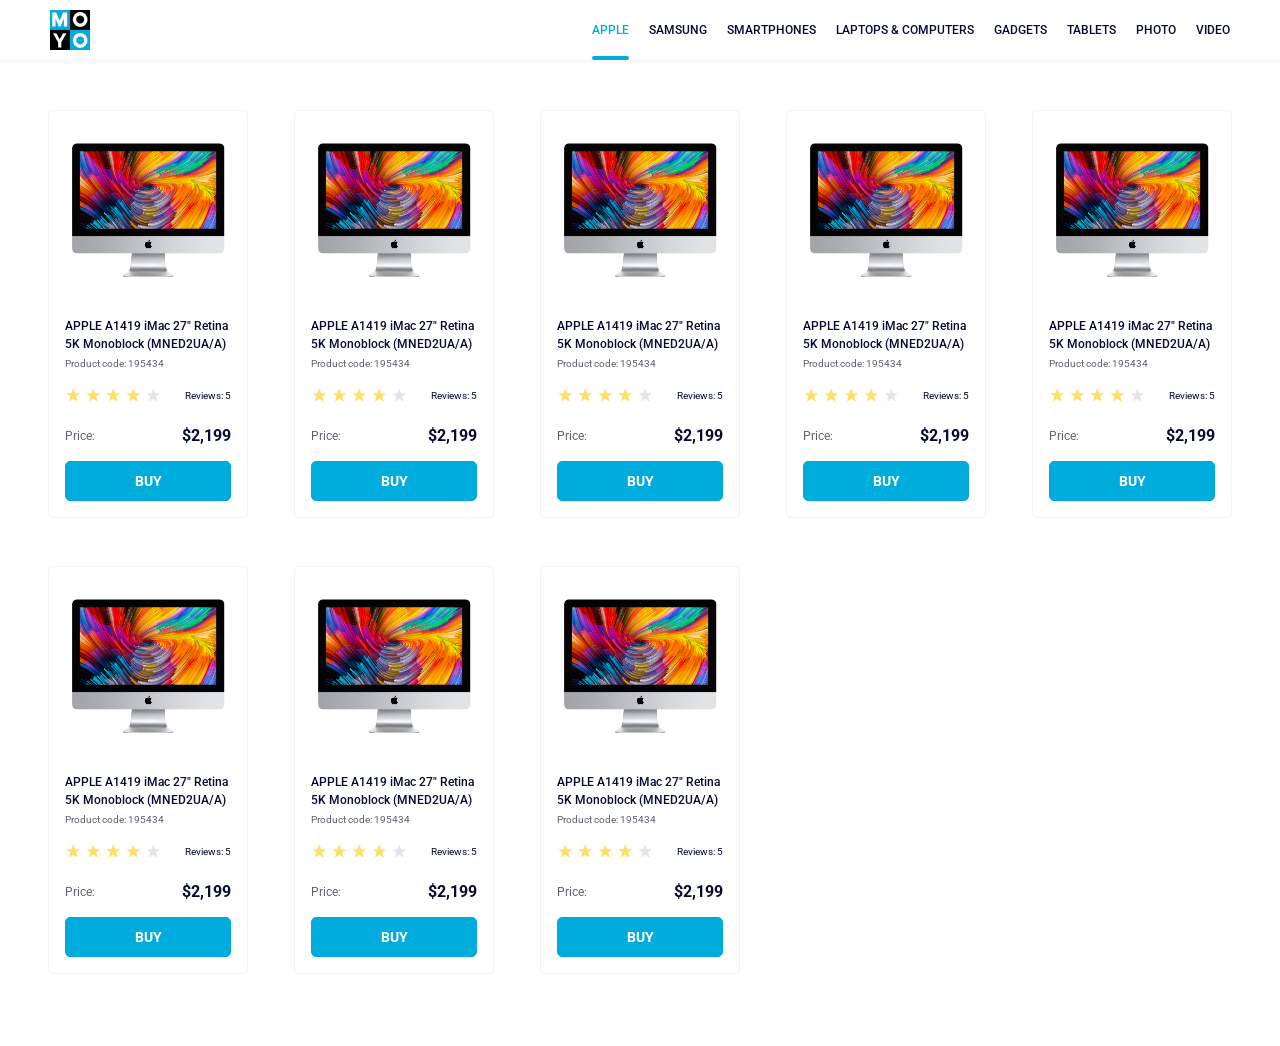
<file: index.html>
<!doctype html><html lang="en"><head><meta charset="utf-8"><meta name="viewport" content="width=device-width, initial-scale=1.0"><title>Catalog</title><link rel="preconnect" href="https://fonts.gstatic.com"><link href="https://fonts.googleapis.com/css2?family=Roboto:wght@400;500;700&display=swap" rel="stylesheet"><link rel="stylesheet" href="index.fd285344.css"></head><body> <header class="header"> <a href="#" class="logo"> <img src="logo.eddae0ff.png" alt="Moyo logo" class="logo__image"> </a> <nav class="nav"> <ul class="nav__list"> <li class="nav__item"> <a href="#" class="is-active nav__link"> Apple </a> </li> <li class="nav__item"> <a href="#" class="nav__link"> Samsung </a> </li> <li class="nav__item"> <a href="#" class="nav__link"> Smartphones </a> </li> <li class="nav__item"> <a href="#" class="nav__link" data-qa="nav-hover"> Laptops &amp; computers </a> </li> <li class="nav__item"> <a href="#" class="nav__link"> Gadgets </a> </li> <li class="nav__item"> <a href="#" class="nav__link"> Tablets </a> </li> <li class="nav__item"> <a href="#" class="nav__link"> Photo </a> </li> <li class="nav__item"> <a href="#" class="nav__link"> Video </a> </li> </ul> </nav> </header> <main class="main"> <div class="card" data-qa="card"> <img class="card__image" src="imac.202c52ff.jpeg" alt="iMac A1419"> <h2 class="card__title"> APPLE A1419 iMac 27" Retina 5K Monoblock (MNED2UA/A) </h2> <div class="card__code">Product code: 195434</div> <div class="card__review-container"> <div class="stars stars--4"> <div class="stars__star"></div> <div class="stars__star"></div> <div class="stars__star"></div> <div class="stars__star"></div> <div class="stars__star"></div> </div> <div class="card__review-count">Reviews: 5</div> </div> <div class="card__price-container"> <div class="card__price-label">Price:</div> <div class="card__price">$2,199</div> </div> <a class="card__buy" href="#" data-qa="card-hover"> Buy </a> </div> <div class="card" data-qa="card"> <img class="card__image" src="imac.202c52ff.jpeg" alt="iMac A1419"> <h2 class="card__title"> APPLE A1419 iMac 27" Retina 5K Monoblock (MNED2UA/A) </h2> <div class="card__code">Product code: 195434</div> <div class="card__review-container"> <div class="stars stars--4"> <div class="stars__star"></div> <div class="stars__star"></div> <div class="stars__star"></div> <div class="stars__star"></div> <div class="stars__star"></div> </div> <div class="card__review-count">Reviews: 5</div> </div> <div class="card__price-container"> <div class="card__price-label">Price:</div> <div class="card__price">$2,199</div> </div> <a class="card__buy" href="#" data-qa="card-hover"> Buy </a> </div> <div class="card" data-qa="card"> <img class="card__image" src="imac.202c52ff.jpeg" alt="iMac A1419"> <h2 class="card__title"> APPLE A1419 iMac 27" Retina 5K Monoblock (MNED2UA/A) </h2> <div class="card__code">Product code: 195434</div> <div class="card__review-container"> <div class="stars stars--4"> <div class="stars__star"></div> <div class="stars__star"></div> <div class="stars__star"></div> <div class="stars__star"></div> <div class="stars__star"></div> </div> <div class="card__review-count">Reviews: 5</div> </div> <div class="card__price-container"> <div class="card__price-label">Price:</div> <div class="card__price">$2,199</div> </div> <a class="card__buy" href="#" data-qa="card-hover"> Buy </a> </div> <div class="card" data-qa="card"> <img class="card__image" src="imac.202c52ff.jpeg" alt="iMac A1419"> <h2 class="card__title"> APPLE A1419 iMac 27" Retina 5K Monoblock (MNED2UA/A) </h2> <div class="card__code">Product code: 195434</div> <div class="card__review-container"> <div class="stars stars--4"> <div class="stars__star"></div> <div class="stars__star"></div> <div class="stars__star"></div> <div class="stars__star"></div> <div class="stars__star"></div> </div> <div class="card__review-count">Reviews: 5</div> </div> <div class="card__price-container"> <div class="card__price-label">Price:</div> <div class="card__price">$2,199</div> </div> <a class="card__buy" href="#" data-qa="card-hover"> Buy </a> </div> <div class="card" data-qa="card"> <img class="card__image" src="imac.202c52ff.jpeg" alt="iMac A1419"> <h2 class="card__title"> APPLE A1419 iMac 27" Retina 5K Monoblock (MNED2UA/A) </h2> <div class="card__code">Product code: 195434</div> <div class="card__review-container"> <div class="stars stars--4"> <div class="stars__star"></div> <div class="stars__star"></div> <div class="stars__star"></div> <div class="stars__star"></div> <div class="stars__star"></div> </div> <div class="card__review-count">Reviews: 5</div> </div> <div class="card__price-container"> <div class="card__price-label">Price:</div> <div class="card__price">$2,199</div> </div> <a class="card__buy" href="#" data-qa="card-hover"> Buy </a> </div> <div class="card" data-qa="card"> <img class="card__image" src="imac.202c52ff.jpeg" alt="iMac A1419"> <h2 class="card__title"> APPLE A1419 iMac 27" Retina 5K Monoblock (MNED2UA/A) </h2> <div class="card__code">Product code: 195434</div> <div class="card__review-container"> <div class="stars stars--4"> <div class="stars__star"></div> <div class="stars__star"></div> <div class="stars__star"></div> <div class="stars__star"></div> <div class="stars__star"></div> </div> <div class="card__review-count">Reviews: 5</div> </div> <div class="card__price-container"> <div class="card__price-label">Price:</div> <div class="card__price">$2,199</div> </div> <a class="card__buy" href="#" data-qa="card-hover"> Buy </a> </div> <div class="card" data-qa="card"> <img class="card__image" src="imac.202c52ff.jpeg" alt="iMac A1419"> <h2 class="card__title"> APPLE A1419 iMac 27" Retina 5K Monoblock (MNED2UA/A) </h2> <div class="card__code">Product code: 195434</div> <div class="card__review-container"> <div class="stars stars--4"> <div class="stars__star"></div> <div class="stars__star"></div> <div class="stars__star"></div> <div class="stars__star"></div> <div class="stars__star"></div> </div> <div class="card__review-count">Reviews: 5</div> </div> <div class="card__price-container"> <div class="card__price-label">Price:</div> <div class="card__price">$2,199</div> </div> <a class="card__buy" href="#" data-qa="card-hover"> Buy </a> </div> <div class="card" data-qa="card"> <img class="card__image" src="imac.202c52ff.jpeg" alt="iMac A1419"> <h2 class="card__title"> APPLE A1419 iMac 27" Retina 5K Monoblock (MNED2UA/A) </h2> <div class="card__code">Product code: 195434</div> <div class="card__review-container"> <div class="stars stars--4"> <div class="stars__star"></div> <div class="stars__star"></div> <div class="stars__star"></div> <div class="stars__star"></div> <div class="stars__star"></div> </div> <div class="card__review-count">Reviews: 5</div> </div> <div class="card__price-container"> <div class="card__price-label">Price:</div> <div class="card__price">$2,199</div> </div> <a class="card__buy" href="#" data-qa="card-hover"> Buy </a> </div> </main> </body></html>
</file>
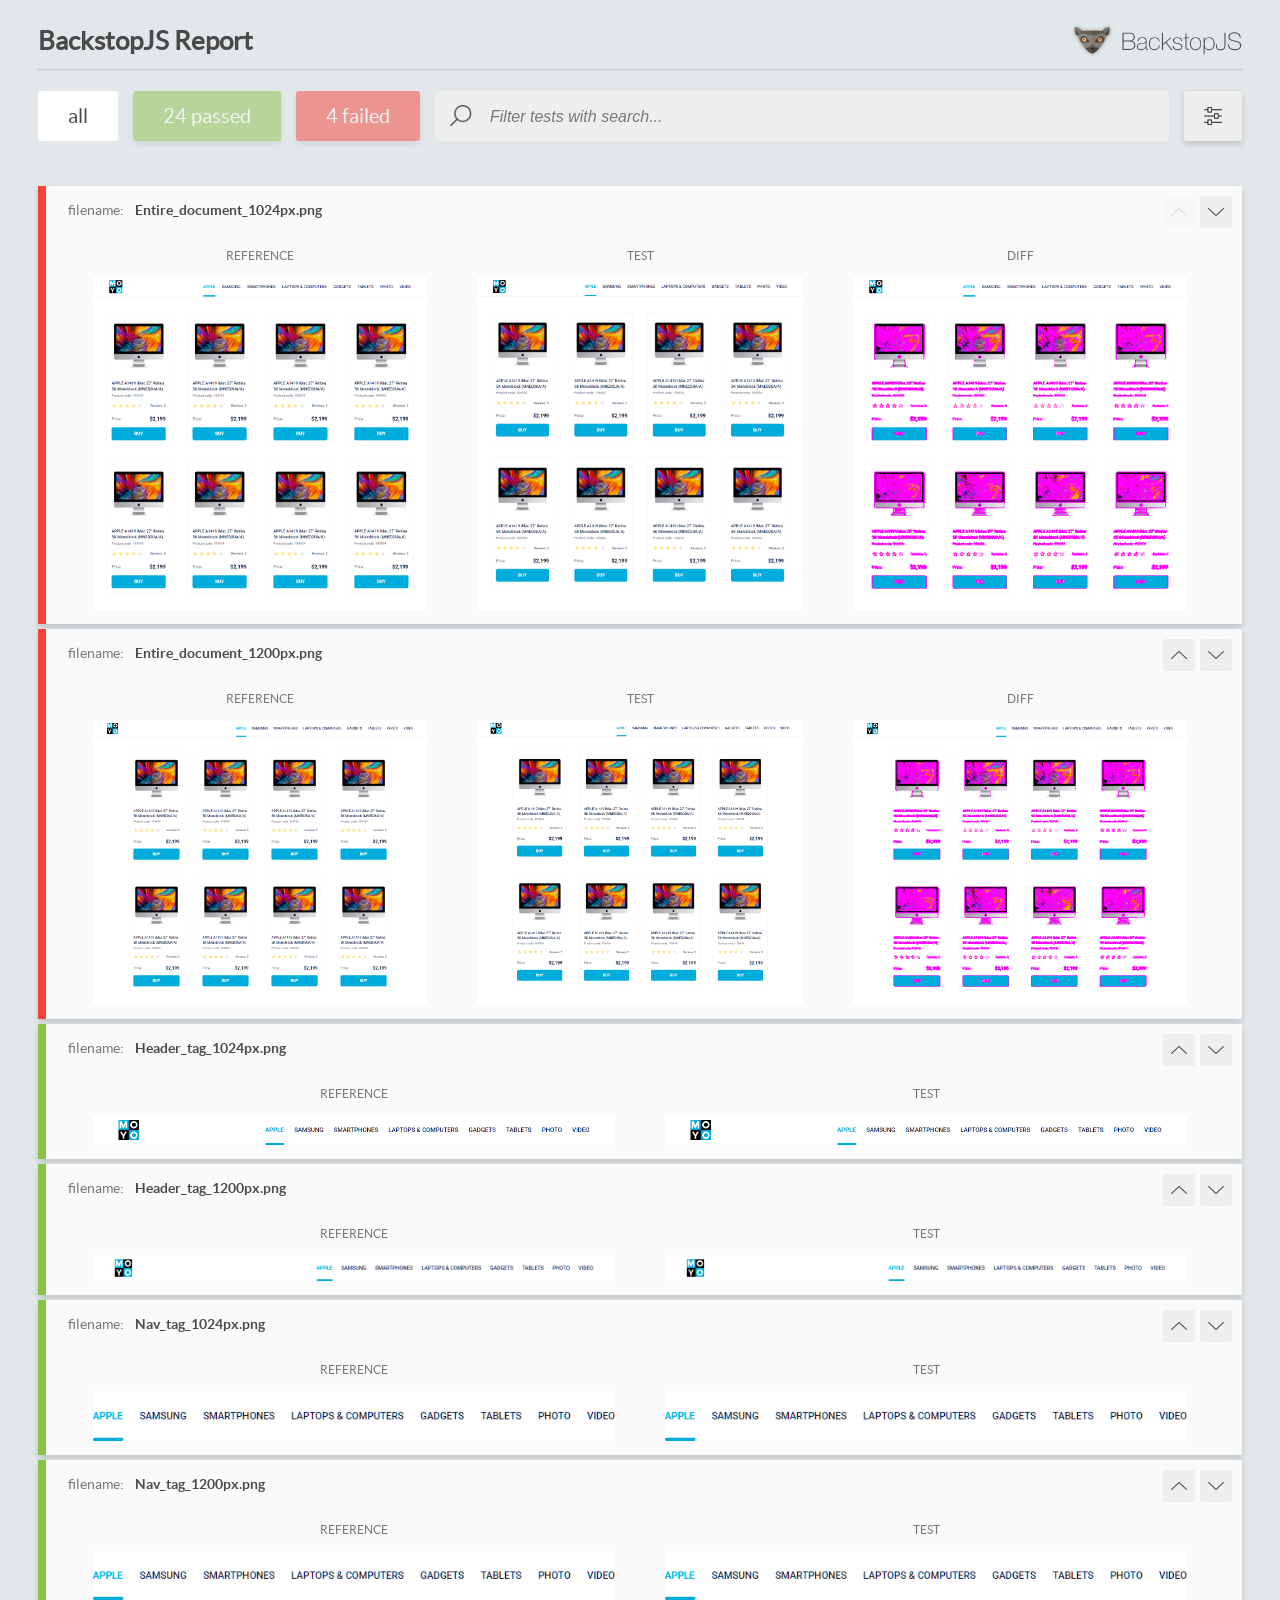
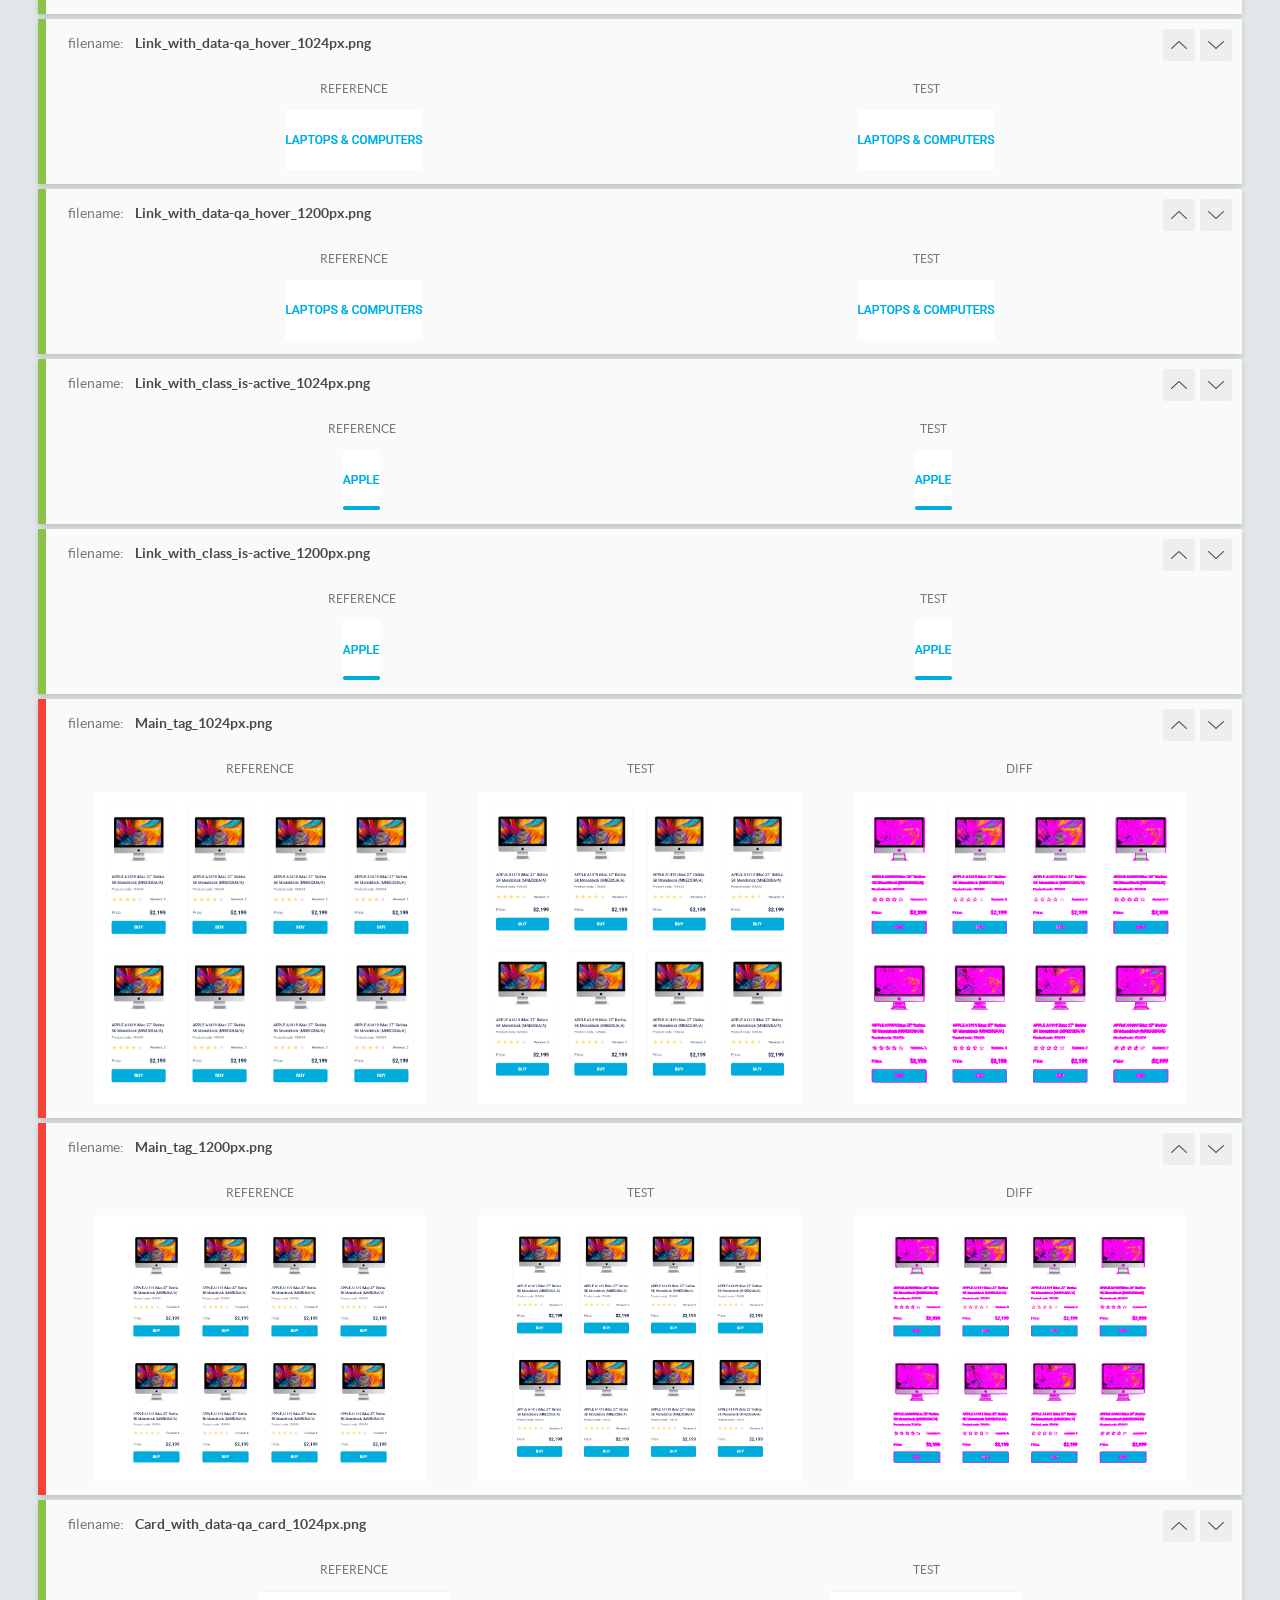
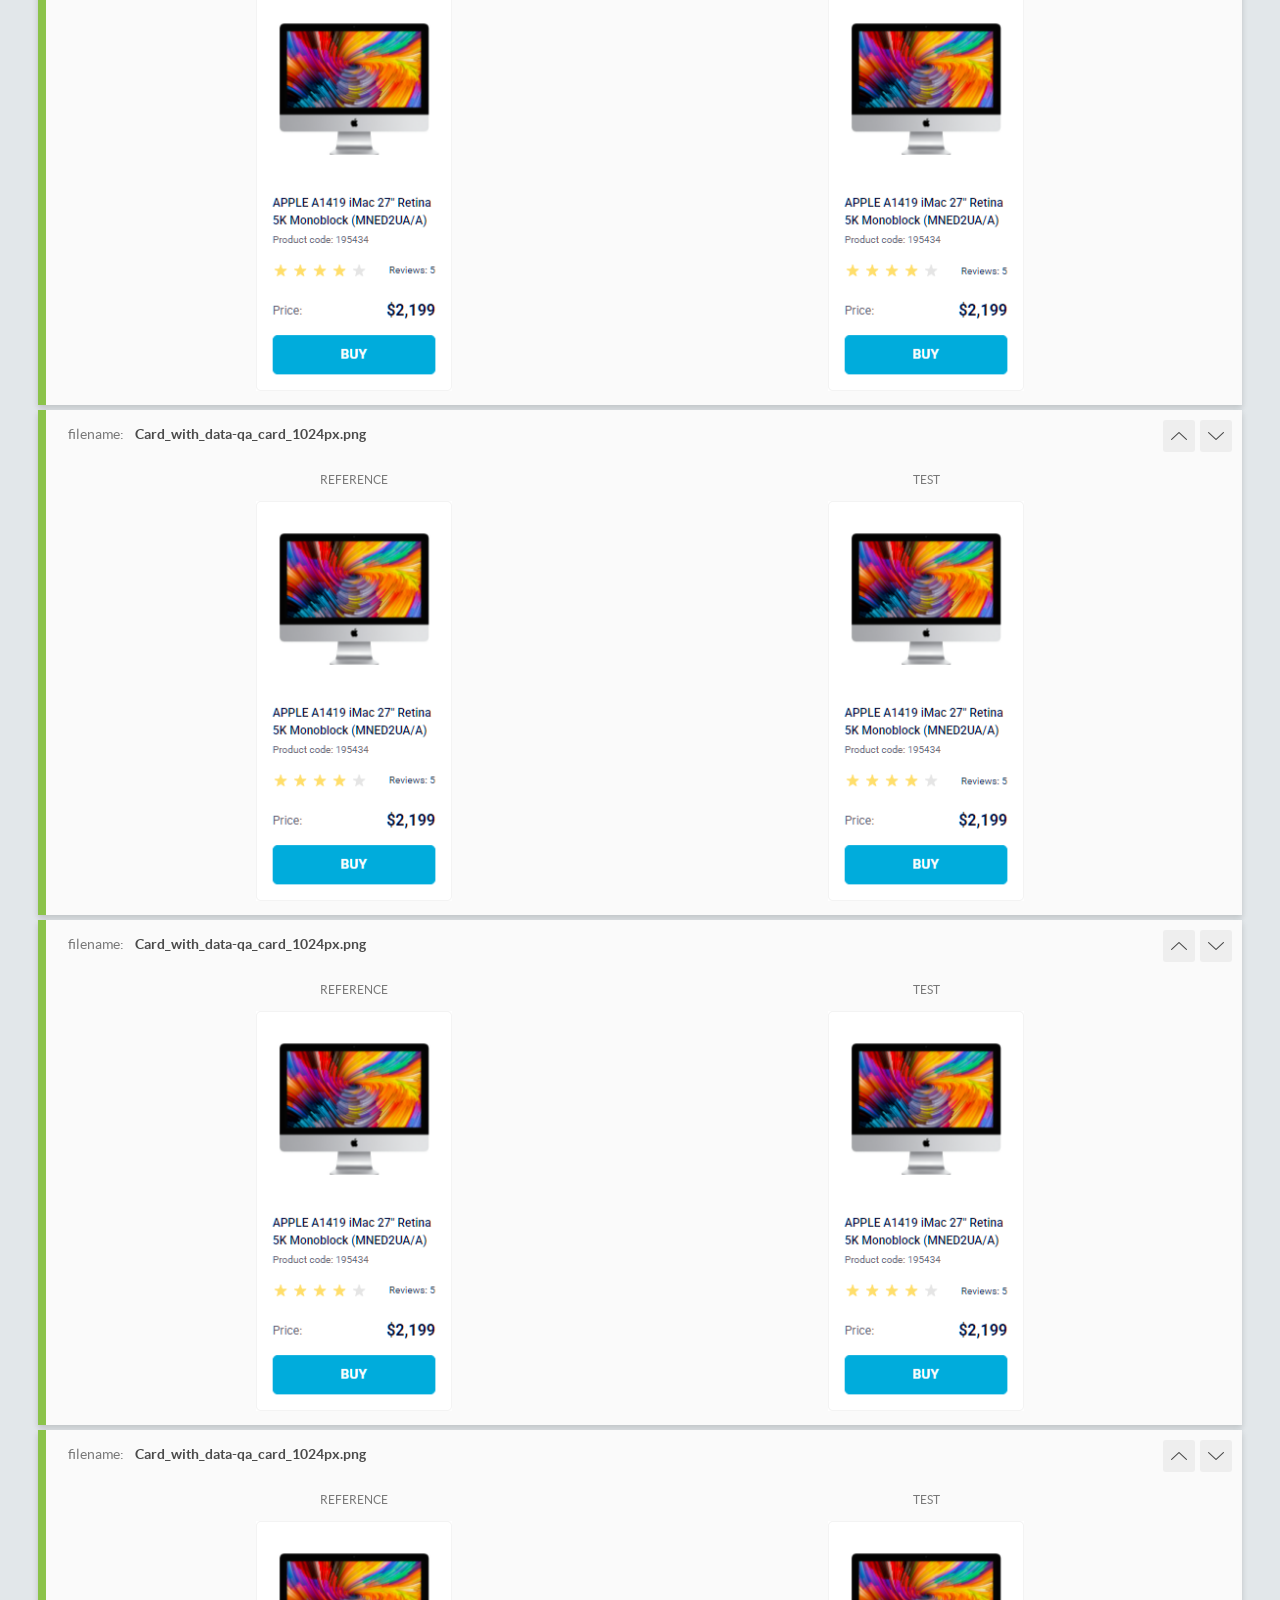
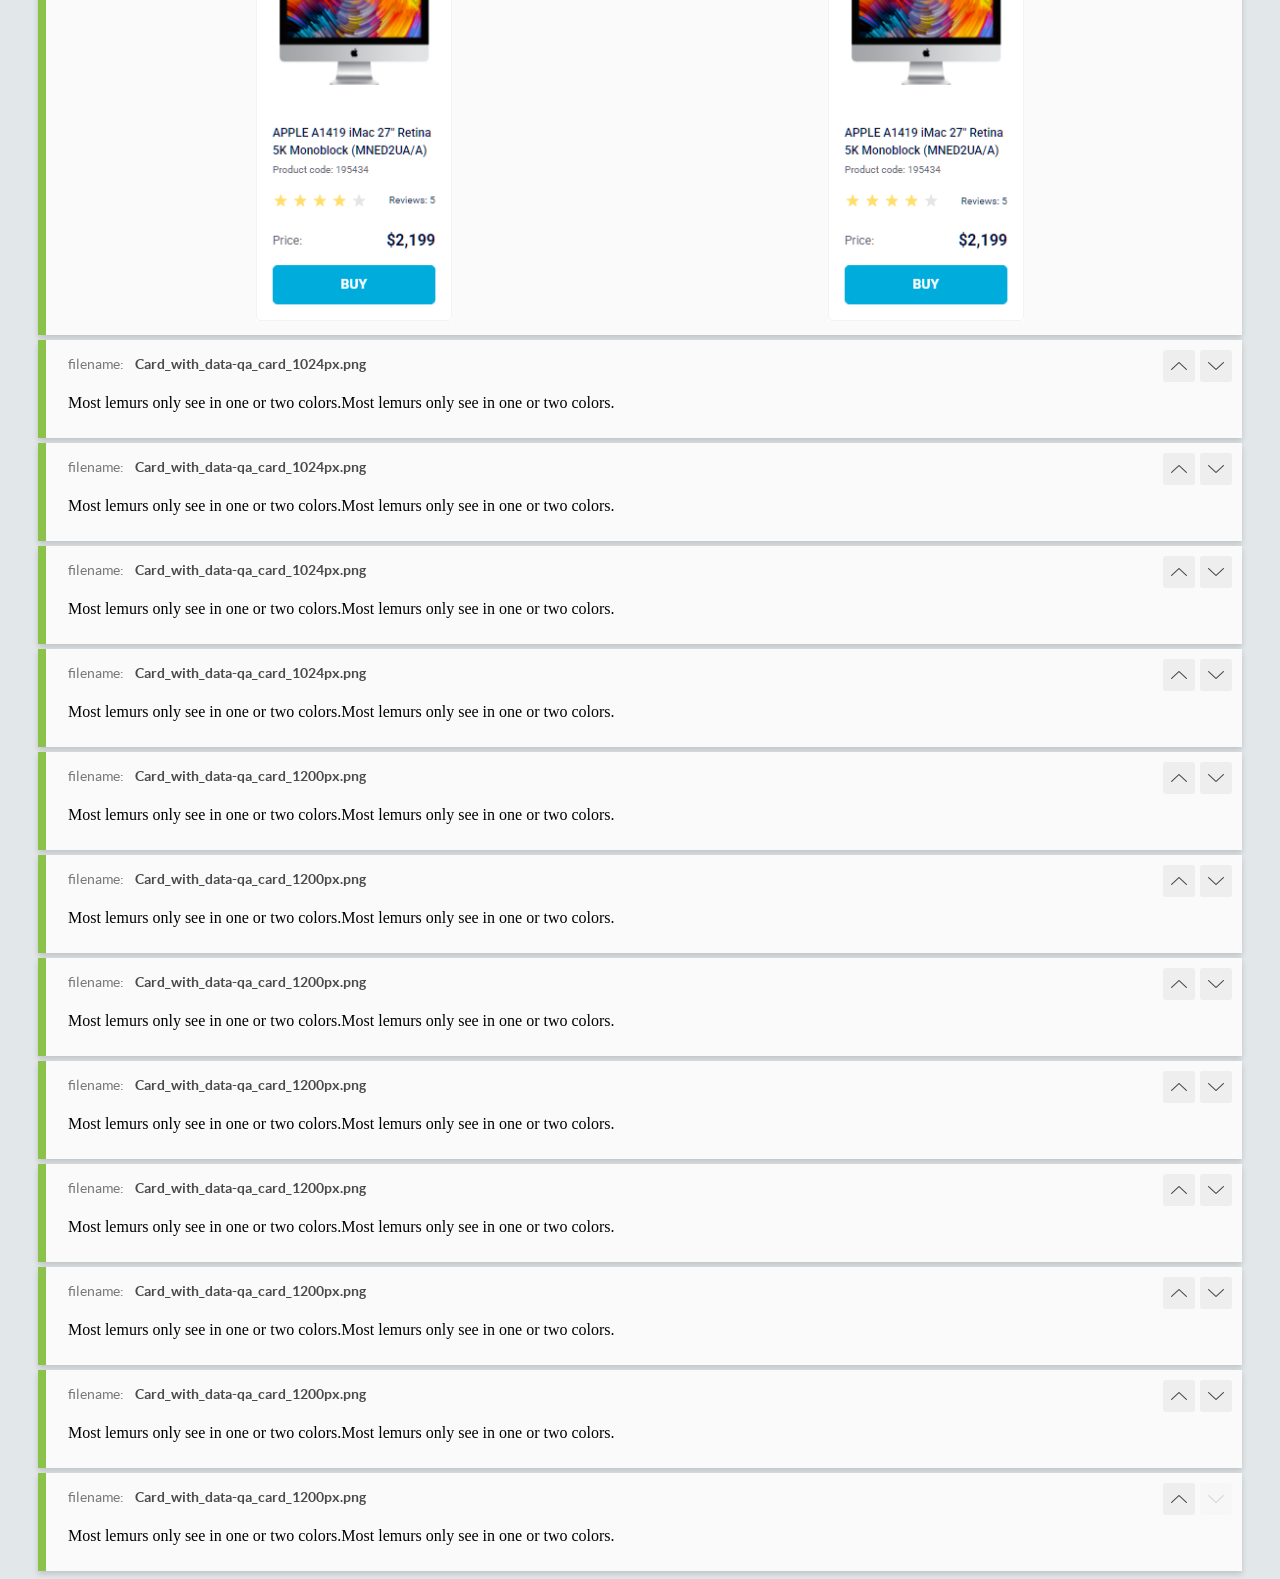
<file: report/html_report/index.html>
<!DOCTYPE html>
<html>
  <head>
    <meta charset="utf-8">
    <!-- Disable Cache -->
    <meta http-equiv="Cache-Control" content="no-cache, no-store, must-revalidate">
    <meta http-equiv="Pragma" content="no-cache">
    <meta http-equiv="Expires" content="0">

    <title>BackstopJS Report</title>

    <style>
      @font-face {
          font-family: 'latoregular';
          src: url('./assets/fonts/lato-regular-webfont.woff2') format('woff2'),
              url('./assets/fonts/lato-regular-webfont.woff') format('woff');
          font-weight: 400;
          font-style: normal;
      }
      @font-face {
          font-family: 'latobold';
          src: url('./assets/fonts/lato-bold-webfont.woff2') format('woff2'),
              url('./assets/fonts/lato-bold-webfont.woff') format('woff');
          font-weight: 700;
          font-style: normal;
      }

      .ReactModal__Body--open {
          overflow: hidden;
      }
      .ReactModal__Body--open .header {
        display: none;
      }

    </style>
  </head>
  <body style="background-color: #E2E7EA">
    <div id="root">

    </div>
    <script>
      function report (report) { // eslint-disable-line no-unused-vars
        window.tests = report;
      }
    </script>
    <script src="config.js"></script>
    <script src="index_bundle.js"></script>
  </body>
</html>
</file>
<file: index.fd285344.css>
html{color:#616070;font-family:Roboto,sans-serif;font-size:10px;line-height:14px}body{margin:0}.main{grid-template-columns:repeat(auto-fit,200px);justify-content:center;gap:48px 46px;padding:50px 40px 72px;display:grid}.header{background:#fff;justify-content:space-between;align-items:center;padding:0 50px;display:flex;box-shadow:0 2px 4px #0000000d}.logo{width:40px;height:40px;display:block}.logo__image{width:100%;height:100%}.nav__list{margin:0;padding:0;list-style:none;display:flex}.nav__item{margin-left:20px}.nav__item:first-child{margin-left:0}.nav__link{white-space:nowrap;text-transform:uppercase;color:#060b35;align-items:center;height:60px;font-family:Roboto,sans-serif;font-size:12px;font-weight:500;text-decoration:none;transition:color .3s;display:flex;position:relative}.nav__link:hover,.nav__link.is-active{color:#00acdc}.nav__link.is-active:after{content:"";background-color:#00acdc;border-radius:2px;height:4px;position:absolute;bottom:0;left:0;right:0}.card{box-sizing:border-box;background:#fff;border:1px solid #f3f3f3;border-radius:5px;width:200px;padding:32px 16px 16px}.card__image{width:160px;height:134px;margin:0 auto 40px;display:block}.card__title{color:#060b35;margin:0 0 4px;font-size:12px;font-weight:500;line-height:18px}.card__title:hover{color:#34568b}.card__code{margin-bottom:16px}.card__review-container{justify-content:space-between;align-items:flex-end;margin-bottom:24px;display:flex}.card__review-count{color:#060b35}.card__price-container{justify-content:space-between;align-items:center;margin-bottom:16px;display:flex}.card__price-label{font-size:12px;line-height:18px}.card__price{color:#060b35;font-size:16px;font-weight:700;line-height:18px}.card__buy{box-sizing:border-box;color:#fff;text-transform:uppercase;background-color:#00acdc;border:1px solid #00acdc;border-radius:5px;justify-content:center;align-items:center;height:40px;font-size:14px;font-weight:700;line-height:16px;text-decoration:none;display:flex}.card__buy:hover{color:#00acdc;background-color:#fff}.stars{display:flex}.stars__star{background-image:url(star.822d561e.svg);background-position:50%;background-repeat:no-repeat;width:16px;height:16px;margin-right:4px}.stars__star:last-child{margin-right:0}.stars--1 .stars__star:nth-child(-n+1),.stars--2 .stars__star:nth-child(-n+2),.stars--3 .stars__star:nth-child(-n+3),.stars--4 .stars__star:nth-child(-n+4),.stars--5 .stars__star:nth-child(-n+5){background-image:url(star-active.edda4c43.svg)}
/*# sourceMappingURL=index.fd285344.css.map */
</file>
